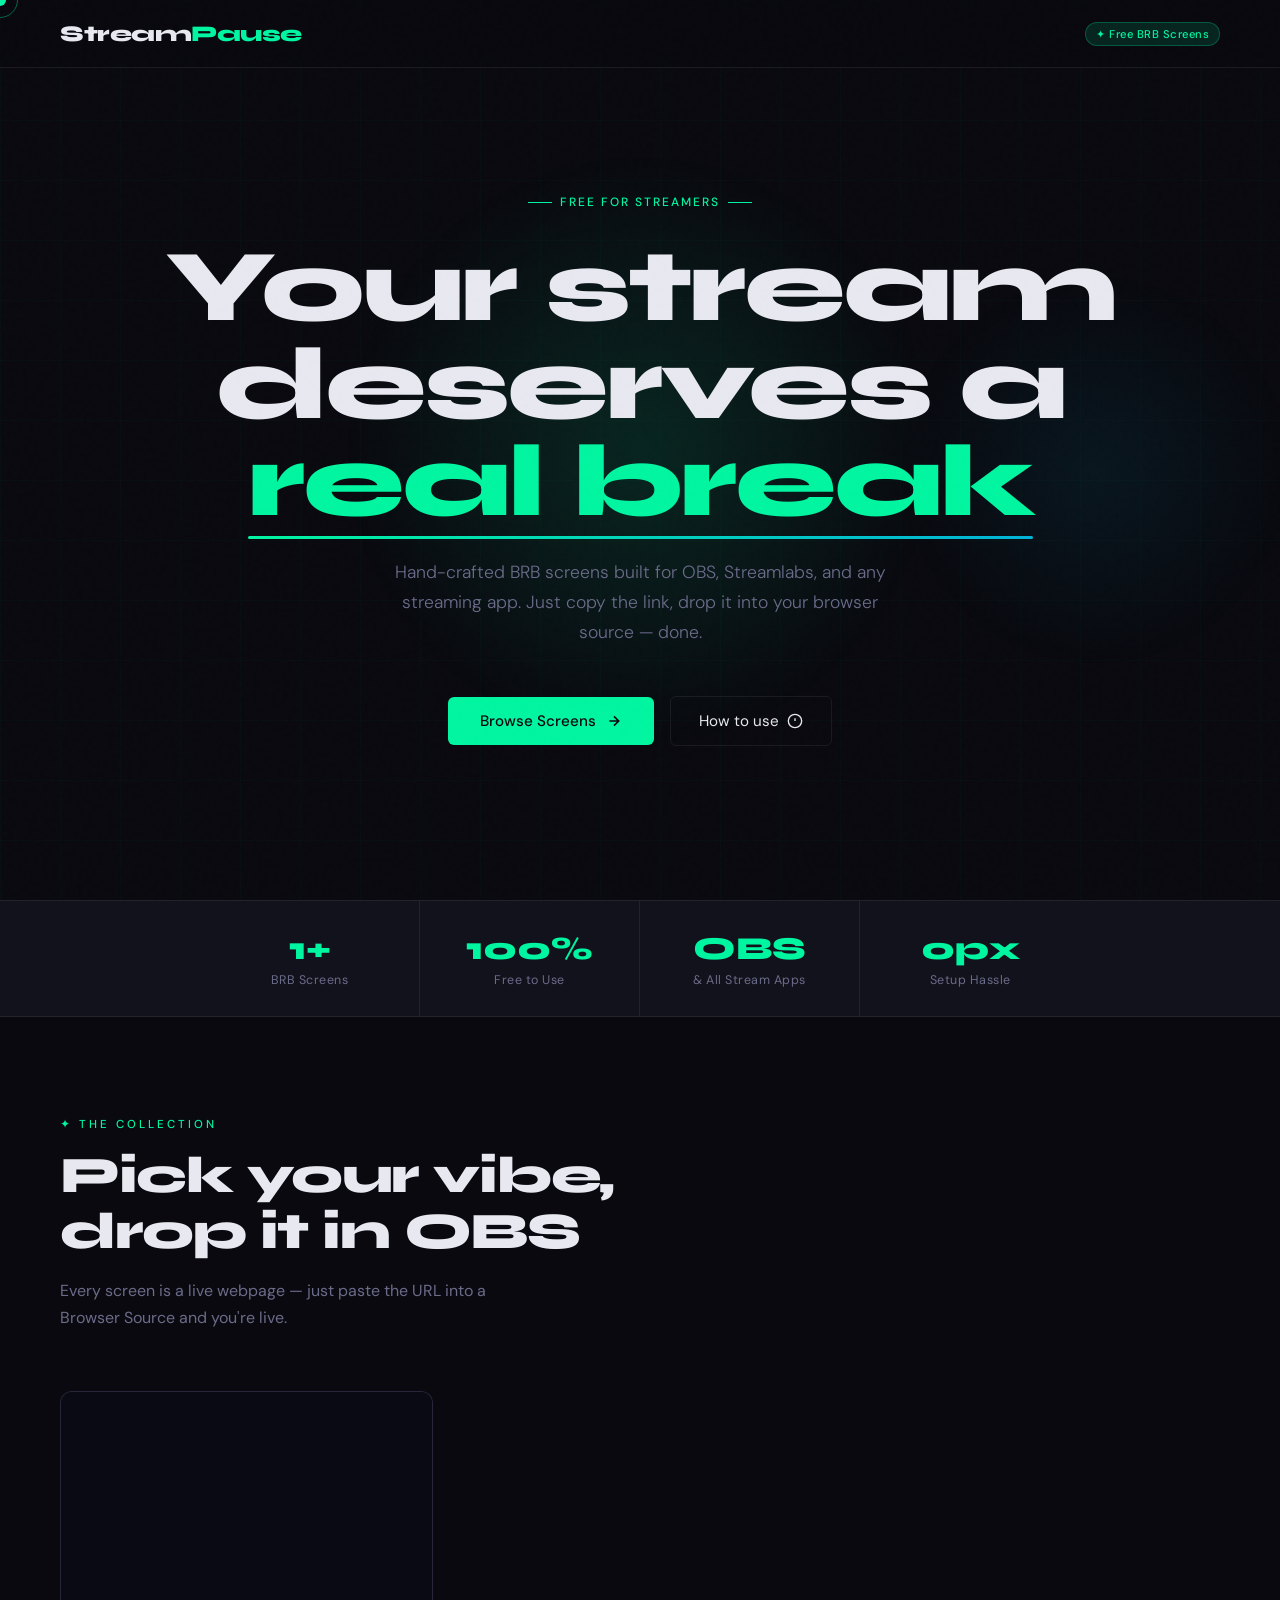
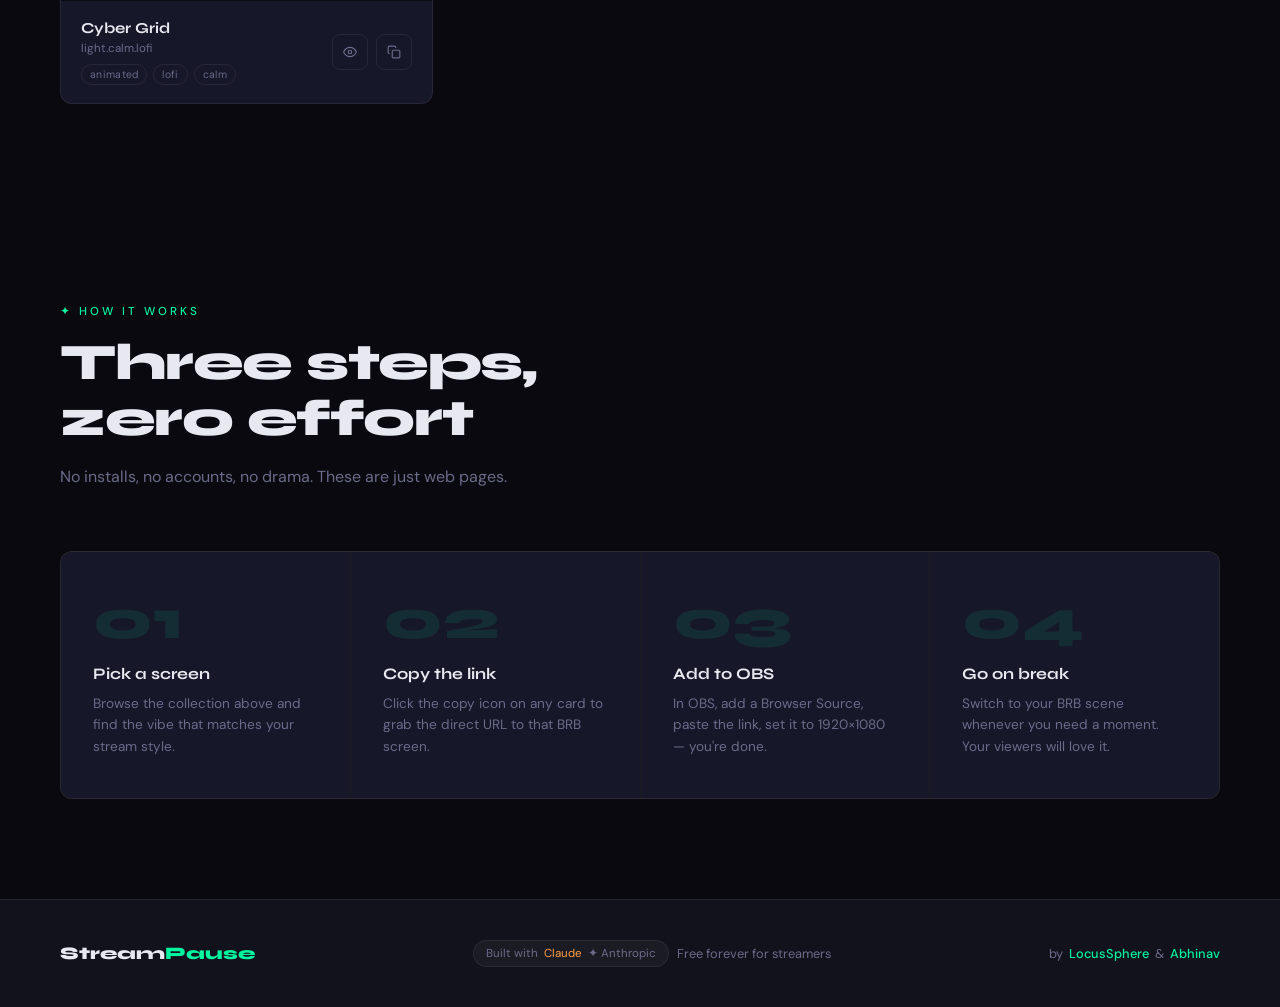
<file: index.html>
<!DOCTYPE html>
<html lang="en">
<head>
  <meta charset="UTF-8" />
  <meta name="viewport" content="width=device-width, initial-scale=1.0"/>
  <title>StreamPause — BRB Screens for Streamers</title>
  <link href="https://fonts.googleapis.com/css2?family=Syne:wght@700;800&family=DM+Sans:wght@300;400;500&display=swap" rel="stylesheet"/>
  <link rel="stylesheet" href="style.css"/>
</head>
<body>

  <!-- Custom cursor -->
  <div class="cursor" id="cursor"></div>
  <div class="cursor-ring" id="cursorRing"></div>

  <!-- ── NAV ─────────────────────────────────── -->
  <nav>
    <div class="logo">Stream<span>Pause</span></div>
    <div class="nav-badge">✦ Free BRB Screens</div>
  </nav>

  <!-- ── HERO ────────────────────────────────── -->
  <section class="hero">
    <div class="hero-glow"></div>
    <div class="hero-glow2"></div>
    <div class="hero-tag">Free for streamers</div>
    <h1>Your stream<br/>deserves a<br/><em>real break</em></h1>
    <p class="hero-sub">Loading...</p>
    <div class="hero-cta">
      <a href="#screens" class="btn-primary">
        Browse Screens
        <svg width="16" height="16" viewBox="0 0 24 24" fill="none" stroke="currentColor" stroke-width="2.5">
          <path d="M5 12h14M12 5l7 7-7 7"/>
        </svg>
      </a>
      <a href="#how" class="btn-ghost">
        How to use
        <svg width="16" height="16" viewBox="0 0 24 24" fill="none" stroke="currentColor" stroke-width="2">
          <circle cx="12" cy="12" r="10"/>
          <path d="M12 8v4M12 16h.01"/>
        </svg>
      </a>
    </div>
  </section>

  <!-- ── STATS ────────────────────────────────── -->
  <div class="stats-bar">
    <div class="stat"><span class="stat-num">—</span><div class="stat-label">BRB Screens</div></div>
    <div class="stat"><span class="stat-num">—</span><div class="stat-label">Free to Use</div></div>
    <div class="stat"><span class="stat-num">—</span><div class="stat-label">Stream Apps</div></div>
    <div class="stat"><span class="stat-num">—</span><div class="stat-label">Setup Hassle</div></div>
  </div>

  <!-- ── SCREENS GALLERY ──────────────────────── -->
  <div class="section" id="screens">
    <div class="reveal">
      <div class="section-label">✦ The collection</div>
      <h2 class="section-title">Pick your vibe,<br/>drop it in OBS</h2>
      <p class="section-sub">Every screen is a live webpage — just paste the URL into a Browser Source and you're live.</p>
    </div>
    <div class="cards-grid reveal" id="cardsGrid">
      <!-- Cards injected by app.js after loading screens.json -->
    </div>
  </div>

  <!-- ── HOW IT WORKS ─────────────────────────── -->
  <div class="section" id="how">
    <div class="reveal">
      <div class="section-label">✦ How it works</div>
      <h2 class="section-title">Three steps,<br/>zero effort</h2>
      <p class="section-sub">No installs, no accounts, no drama. These are just web pages.</p>
    </div>
    <div class="steps reveal">
      <div class="step">
        <div class="step-num">01</div>
        <div class="step-title">Pick a screen</div>
        <div class="step-desc">Browse the collection above and find the vibe that matches your stream style.</div>
      </div>
      <div class="step">
        <div class="step-num">02</div>
        <div class="step-title">Copy the link</div>
        <div class="step-desc">Click the copy icon on any card to grab the direct URL to that BRB screen.</div>
      </div>
      <div class="step">
        <div class="step-num">03</div>
        <div class="step-title">Add to OBS</div>
        <div class="step-desc">In OBS, add a Browser Source, paste the link, set it to 1920×1080 — you're done.</div>
      </div>
      <div class="step">
        <div class="step-num">04</div>
        <div class="step-title">Go on break</div>
        <div class="step-desc">Switch to your BRB scene whenever you need a moment. Your viewers will love it.</div>
      </div>
    </div>
  </div>

  <!-- ── MODAL ────────────────────────────────── -->
  <div class="modal-overlay" id="modalOverlay">
    <div class="modal-inner">
      <div class="modal-title" id="modalTitle"></div>
      <button class="modal-close" id="modalClose">
        <svg width="14" height="14" viewBox="0 0 24 24" fill="none" stroke="currentColor" stroke-width="2">
          <path d="M18 6L6 18M6 6l12 12"/>
        </svg>
        Close preview
      </button>
      <iframe id="modalIframe" src="" allowfullscreen></iframe>
    </div>
  </div>

  <!-- ── FOOTER ───────────────────────────────── -->
  <footer>
    <div class="footer-logo">Stream<span>Pause</span></div>
    <div class="footer-info">
      <div class="claude-badge">Built with <span>Claude</span> ✦ Anthropic</div>
      <span class="footer-tagline">Free forever for streamers</span>
    </div>
    <div class="footer-authors">
      by
      <a href="https://github.com/locussphere" target="_blank" rel="noopener" class="author-link">LocusSphere</a>
      <span class="author-sep">&</span>
      <a href="https://github.com/Abhinav-dev17" target="_blank" rel="noopener" class="author-link">Abhinav</a>
    </div>
  </footer>

  <script src="app.js"></script>
</body>
</html>
</file>
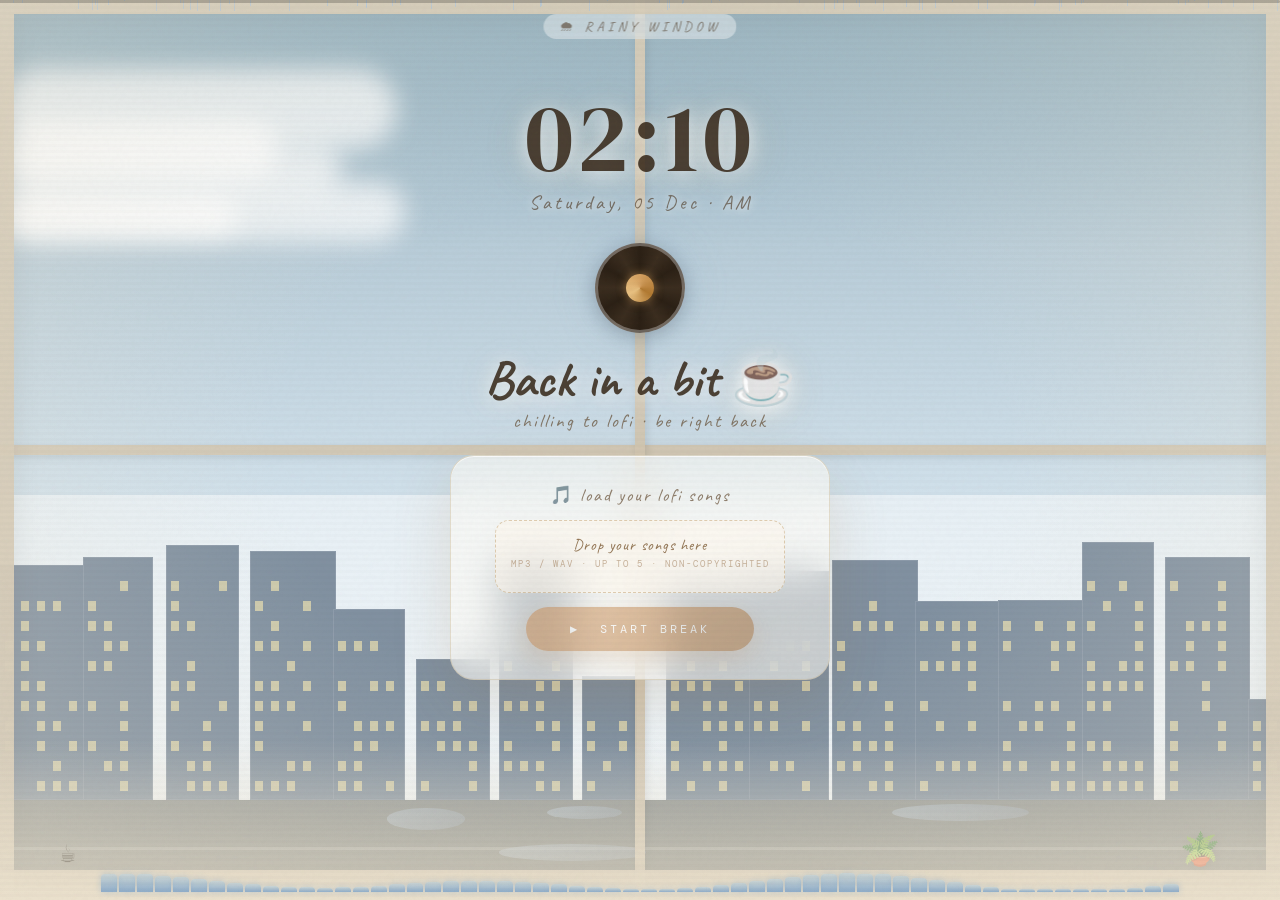
<file: screens/brbscreen.html>
<!DOCTYPE html>
<html lang="en">
<head>
<meta charset="UTF-8">
<title>BRB – Lofi Break</title>
<link href="https://fonts.googleapis.com/css2?family=Caveat:wght@400;600;700&family=DM+Serif+Display&family=DM+Mono:wght@400;500&display=swap" rel="stylesheet">
<style>
*{margin:0;padding:0;box-sizing:border-box;}
body{width:100vw;height:100vh;overflow:hidden;font-family:'DM Mono',monospace;background:#f5f0e8;}

/* ===================== SCENE ===================== */
#scene{position:fixed;inset:0;z-index:0;transition:opacity 1.8s ease;}

/* Grain overlay - light */
body::before{
  content:'';position:fixed;inset:0;
  background-image:url("data:image/svg+xml,%3Csvg viewBox='0 0 200 200' xmlns='http://www.w3.org/2000/svg'%3E%3Cfilter id='n'%3E%3CfeTurbulence type='fractalNoise' baseFrequency='0.85' numOctaves='4' stitchTiles='stitch'/%3E%3C/filter%3E%3Crect width='100%25' height='100%25' filter='url(%23n)' opacity='0.04'/%3E%3C/svg%3E");
  opacity:0.5;pointer-events:none;z-index:200;
}

/* Scanlines - very subtle for light */
.scanlines{position:fixed;inset:0;pointer-events:none;z-index:199;background:repeating-linear-gradient(0deg,transparent,transparent 3px,rgba(0,0,0,0.012) 3px,rgba(0,0,0,0.012) 6px);}

/* Scene overlay - light vignette */
.scene-overlay{position:fixed;inset:0;z-index:1;background:radial-gradient(ellipse at 50% 50%,transparent 40%,rgba(240,230,210,0.35) 100%);}

/* ===================== SCENE 1: RAINY WINDOW (LIGHT) ===================== */
.s-rain{background:linear-gradient(180deg,#c8d8e8 0%,#dce8f0 30%,#e8f0f5 60%,#f0f5f8 100%);position:relative;overflow:hidden;}
.rw-sky{position:absolute;top:0;left:0;right:0;height:55%;background:linear-gradient(180deg,#8aaabb 0%,#b8ccd8 50%,#d0e0ea 100%);}
.rw-cloud{position:absolute;border-radius:50px;background:rgba(255,255,255,0.7);filter:blur(12px);animation:cloudDrift var(--cd) linear infinite;animation-delay:var(--cdelay);}
@keyframes cloudDrift{from{transform:translateX(-300px);}to{transform:translateX(110vw);}}
.rw-building{position:absolute;bottom:0;}
.rw-win{position:absolute;background:rgba(255,240,180,0.6);animation:winBlink var(--wb) ease-in-out infinite;animation-delay:var(--wbd);}
@keyframes winBlink{0%,100%{opacity:0.6;}50%{opacity:0.15;}}
.rw-road{position:absolute;bottom:0;left:0;right:0;height:100px;background:linear-gradient(180deg,#8a9090,#707878);}
.rw-road-line{position:absolute;bottom:50px;left:0;right:0;height:3px;background:rgba(255,255,255,0.2);}
.rw-puddle{position:absolute;border-radius:50%;background:linear-gradient(135deg,rgba(180,200,220,0.5),rgba(160,180,210,0.3));animation:puddle 4s ease-in-out infinite alternate;}
@keyframes puddle{from{transform:scaleX(1);}to{transform:scaleX(1.08);}}
.rw-rain{position:absolute;inset:0;overflow:hidden;}
.rw-drop{position:absolute;top:-20px;width:1px;background:linear-gradient(180deg,transparent,rgba(160,190,220,0.7));animation:fall var(--rd) linear infinite;animation-delay:var(--rdelay);left:var(--rl);height:var(--rh);}
@keyframes fall{to{transform:translateY(110vh);}}
/* Window frame */
.rw-frame{position:absolute;inset:0;}
.rw-frame-h{position:absolute;top:50%;left:0;right:0;height:10px;background:rgba(210,200,180,0.95);transform:translateY(-50%);box-shadow:0 2px 8px rgba(0,0,0,0.1);}
.rw-frame-v{position:absolute;left:50%;top:0;bottom:0;width:10px;background:rgba(210,200,180,0.95);transform:translateX(-50%);box-shadow:2px 0 8px rgba(0,0,0,0.1);}
.rw-frame-border{position:absolute;inset:0;border:14px solid rgba(210,200,180,0.95);box-shadow:inset 0 0 30px rgba(0,0,0,0.08);}
/* Windowsill */
.rw-sill{position:absolute;bottom:0;left:0;right:0;height:30px;background:rgba(210,200,180,0.95);box-shadow:0 -2px 12px rgba(0,0,0,0.1);}
.rw-plant{position:absolute;bottom:30px;right:60px;font-size:32px;filter:drop-shadow(2px 2px 4px rgba(0,0,0,0.15));}
.rw-mug{position:absolute;bottom:30px;left:60px;font-size:26px;filter:drop-shadow(2px 2px 4px rgba(0,0,0,0.15));}

/* ===================== SCENE 2: COZY CAFE (LIGHT) ===================== */
.s-cafe{background:linear-gradient(180deg,#f5e8d0 0%,#f0dfc0 50%,#e8d4b0 100%);position:relative;overflow:hidden;}
.cafe-wall-tex{position:absolute;inset:0;background:repeating-linear-gradient(90deg,rgba(180,140,90,0.04) 0px,rgba(180,140,90,0.04) 1px,transparent 1px,transparent 60px),repeating-linear-gradient(0deg,rgba(180,140,90,0.04) 0px,rgba(180,140,90,0.04) 1px,transparent 1px,transparent 60px);}
.cafe-warm{position:absolute;inset:0;background:radial-gradient(ellipse at 30% 70%,rgba(255,200,100,0.12),transparent 60%),radial-gradient(ellipse at 70% 60%,rgba(255,160,60,0.08),transparent 55%);}
.cafe-win-outer{position:absolute;background:rgba(200,160,100,0.9);border-radius:4px;padding:10px;}
.cafe-win-inner{border-radius:2px;overflow:hidden;position:relative;}
.cafe-win-sky{background:linear-gradient(180deg,#7090a8,#90aabb);}
.cafe-win-rain-drop{position:absolute;top:-10px;width:1px;background:linear-gradient(180deg,transparent,rgba(160,190,220,0.6));animation:fall var(--rd) linear infinite;animation-delay:var(--rdelay);left:var(--rl);height:var(--rh);}
.cafe-table{position:absolute;bottom:0;left:0;right:0;background:linear-gradient(180deg,#c8a060,#a07838);border-radius:4px 4px 0 0;}
.cafe-book{position:absolute;bottom:0;}
.steam-p{position:absolute;width:3px;border-radius:50%;background:rgba(200,200,200,0.5);animation:steamRise 2.5s ease-in infinite;opacity:0;animation-delay:var(--sd);}
@keyframes steamRise{0%{opacity:0;transform:translateY(0) scaleX(1);}30%{opacity:0.6;}100%{opacity:0;transform:translateY(-50px) scaleX(4);}}
.fairy-line{position:absolute;height:1px;background:rgba(150,120,60,0.3);}
.fairy-bulb{position:absolute;border-radius:50%;background:rgba(255,220,80,0.9);box-shadow:0 0 8px rgba(255,200,60,0.7);animation:fBlink var(--ff) ease-in-out infinite;animation-delay:var(--fd);}
@keyframes fBlink{0%,100%{opacity:0.9;}50%{opacity:0.3;}}

/* ===================== SCENE 3: CITY ROOFTOP (LIGHT/DUSK) ===================== */
.s-rooftop{background:linear-gradient(180deg,#f0c090 0%,#e8a060 25%,#d06030 50%,#a03020 75%,#602010 100%);position:relative;overflow:hidden;}
.rt-sun{position:absolute;border-radius:50%;background:radial-gradient(circle,#fff5c0,#ffcc44,#ff8800);box-shadow:0 0 60px rgba(255,180,50,0.6),0 0 120px rgba(255,140,30,0.3);}
.rt-cloud{position:absolute;border-radius:50px;background:rgba(255,200,150,0.5);filter:blur(15px);animation:cloudDrift var(--cd) linear infinite;animation-delay:var(--cdelay);}
.rt-building{position:absolute;bottom:0;}
.rt-win{position:absolute;animation:winBlink var(--wb) ease-in-out infinite;animation-delay:var(--wbd);}
.rt-floor{position:absolute;bottom:0;left:0;right:0;background:linear-gradient(180deg,#2a1810,#180c08);}
.rt-edge{position:absolute;left:0;right:0;background:#3a2418;}
.rt-antenna{position:absolute;}
.rt-rain{position:absolute;inset:0;overflow:hidden;}
.rt-drop{position:absolute;top:-20px;width:1px;background:linear-gradient(180deg,transparent,rgba(255,200,150,0.4));animation:fall var(--rd) linear infinite;animation-delay:var(--rdelay);left:var(--rl);height:var(--rh);}
.city-glow-rt{position:absolute;bottom:0;left:0;right:0;height:200px;background:linear-gradient(180deg,transparent,rgba(255,100,30,0.1));}

/* ===================== SCENE 4: JAPANESE STREET (LIGHT/DAY) ===================== */
.s-japan{background:linear-gradient(180deg,#c8e0f0 0%,#d8eaf5 40%,#e8f4f8 100%);position:relative;overflow:hidden;}
.jp-sky{position:absolute;top:0;left:0;right:0;height:60%;background:linear-gradient(180deg,#7aaac8 0%,#a8ccde 50%,#c8e0f0 100%);}
.jp-cloud{position:absolute;border-radius:50px;background:rgba(255,255,255,0.85);filter:blur(10px);animation:cloudDrift var(--cd) linear infinite;animation-delay:var(--cdelay);}
.jp-mt{position:absolute;}
.jp-road-day{position:absolute;bottom:0;left:0;right:0;background:linear-gradient(180deg,#c0c8c0,#a8b0a8);}
.jp-building-day{position:absolute;bottom:0;}
.jp-roof-day{position:absolute;width:0;height:0;border-style:solid;}
.jp-tree{position:absolute;font-size:var(--ts);}
.jp-tree-anim{animation:treeSway 4s ease-in-out infinite;animation-delay:var(--ta);transform-origin:bottom center;}
@keyframes treeSway{0%,100%{transform:rotate(-1deg);}50%{transform:rotate(1deg);}}
.jp-lantern-day{position:absolute;animation:lanternSway 4s ease-in-out infinite;animation-delay:var(--ld);}
@keyframes lanternSway{0%,100%{transform:rotate(-4deg);}50%{transform:rotate(4deg);}}
.jp-torii-day{position:absolute;}
.jp-sign-day{position:absolute;writing-mode:vertical-rl;letter-spacing:2px;font-size:10px;padding:5px 7px;border-radius:2px;}
.jp-petal{position:absolute;font-size:var(--ps);animation:petalFall var(--pd) ease-in infinite;animation-delay:var(--pdelay);top:-30px;left:var(--pl);opacity:0;}
@keyframes petalFall{0%{opacity:0;transform:translateY(0) rotate(0deg);}10%{opacity:1;}90%{opacity:0.6;}100%{opacity:0;transform:translateY(105vh) rotate(720deg);}}
.jp-rain-day{position:absolute;inset:0;overflow:hidden;}
.jp-drop-day{position:absolute;top:-20px;width:1px;background:linear-gradient(180deg,transparent,rgba(160,190,220,0.5));animation:fall var(--rd) linear infinite;animation-delay:var(--rdelay);left:var(--rl);height:var(--rh);}

/* ===================== UI ===================== */
#sceneBar{position:fixed;top:0;left:0;height:3px;z-index:60;background:rgba(0,0,0,0.2);transition:width 1s linear;border-radius:0 2px 2px 0;}
#sceneLabel{position:fixed;top:14px;left:50%;transform:translateX(-50%);z-index:50;font-family:'Caveat',cursive;font-size:14px;letter-spacing:4px;color:rgba(80,60,40,0.6);text-transform:uppercase;background:rgba(255,255,255,0.4);padding:4px 16px;border-radius:20px;backdrop-filter:blur(8px);}

.main{position:fixed;inset:0;z-index:30;display:flex;flex-direction:column;align-items:center;justify-content:center;padding-bottom:130px;}

/* Live Clock */
#clock{
  font-family:'DM Serif Display',serif;
  font-size:96px;
  color:rgba(50,35,20,0.85);
  letter-spacing:4px;
  text-shadow:0 2px 20px rgba(255,255,255,0.8),0 4px 40px rgba(200,160,100,0.3);
  margin-bottom:4px;
  line-height:1;
  animation:clockPulse 1s ease-in-out infinite;
}
@keyframes clockPulse{0%,100%{opacity:1;}49%{opacity:1;}50%{opacity:0.7;}51%{opacity:1;}}
#clock-date{
  font-family:'Caveat',cursive;
  font-size:20px;
  color:rgba(80,60,40,0.65);
  letter-spacing:3px;
  margin-bottom:28px;
  text-shadow:0 1px 8px rgba(255,255,255,0.8);
}

/* Vinyl */
.vinyl-wrap{margin-bottom:20px;position:relative;display:flex;align-items:center;justify-content:center;}
.vinyl-glow{position:absolute;width:120px;height:120px;border-radius:50%;background:radial-gradient(circle,var(--vglow,rgba(200,150,80,0.4)),transparent 70%);animation:glowPulse 2.5s ease-in-out infinite;filter:blur(18px);transition:background 2s;}
@keyframes glowPulse{0%,100%{transform:scale(1);opacity:0.6;}50%{transform:scale(1.25);opacity:1;}}
.vinyl{width:90px;height:90px;border-radius:50%;background:conic-gradient(#2a1f14 0deg,#3a2c1e 30deg,#2a1f14 60deg,#3a2c1e 90deg,#2a1f14 120deg,#3a2c1e 150deg,#2a1f14 180deg,#3a2c1e 210deg,#2a1f14 240deg,#3a2c1e 270deg,#2a1f14 300deg,#3a2c1e 330deg,#2a1f14 360deg);border:3px solid rgba(255,255,255,0.3);display:flex;align-items:center;justify-content:center;position:relative;z-index:2;box-shadow:0 4px 20px rgba(0,0,0,0.2);}
.vinyl.spinning{animation:spin 4s linear infinite;}
@keyframes spin{from{transform:rotate(0deg);}to{transform:rotate(360deg);}}
.vinyl-center{width:28px;height:28px;border-radius:50%;background:conic-gradient(#d4a060,#b07830,#e8c080,#d4a060);box-shadow:0 0 10px rgba(200,150,80,0.6);}

/* BRB label */
.brb-label{font-family:'Caveat',cursive;font-size:52px;font-weight:700;color:rgba(50,35,20,0.85);text-shadow:0 2px 20px rgba(255,255,255,0.9),0 4px 40px rgba(200,150,80,0.2);margin-bottom:4px;line-height:1;}
.brb-sub{font-family:'Caveat',cursive;font-size:19px;color:rgba(100,75,50,0.7);margin-bottom:22px;letter-spacing:2px;}

/* Card */
.card{background:rgba(255,252,245,0.55);border:1px solid rgba(200,180,140,0.4);border-radius:24px;padding:28px 44px;text-align:center;backdrop-filter:blur(20px);box-shadow:0 20px 60px rgba(150,100,50,0.15),inset 0 1px 0 rgba(255,255,255,0.8);min-width:380px;}

/* Song bar */
.song-bar{display:flex;align-items:center;gap:10px;margin-bottom:14px;padding:10px 14px;background:rgba(255,250,240,0.6);border-radius:12px;border:1px solid rgba(200,170,120,0.3);}
.song-icon{font-size:15px;animation:iconBounce 0.5s ease-in-out infinite alternate;}
@keyframes iconBounce{from{transform:scale(1);}to{transform:scale(1.2);}}
.song-info{flex:1;text-align:left;overflow:hidden;}
.song-name{font-family:'Caveat',cursive;font-size:16px;color:rgba(60,40,20,0.85);white-space:nowrap;overflow:hidden;text-overflow:ellipsis;}
.song-count{font-size:9px;color:rgba(120,90,60,0.5);letter-spacing:2px;margin-top:1px;}

/* Upload */
.setup{display:flex;flex-direction:column;align-items:center;gap:14px;}
.setup-hint{font-family:'Caveat',cursive;font-size:18px;color:rgba(100,75,50,0.7);letter-spacing:2px;}
.upload-area{width:100%;padding:14px;border:1.5px dashed rgba(180,140,80,0.4);border-radius:14px;background:rgba(255,248,235,0.5);cursor:pointer;transition:all 0.2s;position:relative;}
.upload-area:hover{border-color:rgba(180,120,40,0.6);background:rgba(255,240,210,0.6);}
.upload-area input{position:absolute;inset:0;opacity:0;cursor:pointer;width:100%;height:100%;}
.upload-txt{font-family:'Caveat',cursive;font-size:16px;color:rgba(120,85,45,0.8);letter-spacing:1px;}
.upload-sub{font-size:9px;color:rgba(150,110,70,0.5);letter-spacing:2px;margin-top:3px;}
.file-list{margin-top:8px;display:flex;flex-direction:column;gap:4px;max-height:70px;overflow-y:auto;}
.file-item{font-family:'Caveat',cursive;font-size:13px;color:rgba(120,80,40,0.8);background:rgba(200,160,100,0.15);padding:3px 10px;border-radius:6px;white-space:nowrap;overflow:hidden;text-overflow:ellipsis;}

.start-btn{padding:14px 44px;background:linear-gradient(135deg,#c87830,#a05a18);border:none;border-radius:50px;color:white;font-family:'DM Mono',monospace;font-size:12px;letter-spacing:3px;cursor:pointer;box-shadow:0 8px 25px rgba(180,100,30,0.35);transition:all 0.25s;}
.start-btn:hover{transform:translateY(-2px);box-shadow:0 14px 35px rgba(180,100,30,0.45);}
.start-btn:disabled{opacity:0.4;cursor:not-allowed;transform:none;}

.ctrls{display:flex;gap:8px;justify-content:center;margin-top:6px;flex-wrap:wrap;}
.c-btn{padding:9px 18px;border-radius:50px;border:1px solid rgba(180,140,80,0.3);background:rgba(255,248,235,0.5);color:rgba(100,70,35,0.8);font-family:'DM Mono',monospace;font-size:10px;letter-spacing:1px;cursor:pointer;transition:all 0.2s;}
.c-btn:hover{background:rgba(220,180,120,0.3);border-color:rgba(180,120,40,0.5);color:rgba(80,50,20,0.9);}

.done-msg{font-family:'Caveat',cursive;font-size:34px;font-weight:700;color:rgba(50,120,60,0.9);text-shadow:0 2px 15px rgba(100,200,100,0.3);animation:doneBounce 1.5s ease-in-out infinite;margin-bottom:18px;}
@keyframes doneBounce{0%,100%{transform:scale(1);}50%{transform:scale(1.04);}}

/* ===================== VISUALIZER ===================== */
#visualizer{position:fixed;bottom:0;left:0;right:0;height:120px;z-index:20;display:flex;align-items:flex-end;justify-content:center;gap:2px;padding:0 10px 8px;pointer-events:none;}
.bar{flex:1;max-width:16px;min-height:3px;border-radius:4px 4px 0 0;background:var(--bar-color,linear-gradient(to top,rgba(180,120,60,0.7),rgba(220,170,100,0.4)));transform-origin:bottom;box-shadow:0 0 6px var(--bar-glow,rgba(180,120,60,0.3));transition:background 2s,box-shadow 2s;}
.viz-fade{position:fixed;bottom:0;left:0;right:0;height:160px;z-index:19;background:linear-gradient(to top,rgba(240,230,210,0.7) 0%,transparent 100%);pointer-events:none;}
</style>
</head>
<body>

<div id="scene"></div>
<div class="scene-overlay"></div>
<div class="scanlines"></div>
<div id="sceneBar" style="width:100%"></div>
<div id="sceneLabel">🌧 rainy window</div>

<div class="viz-fade"></div>
<div id="visualizer"></div>

<div class="main">
  <!-- Live Clock -->
  <div id="clock">00:00</div>
  <div id="clock-date">Sunday, 01 Jan</div>

  <div class="vinyl-wrap">
    <div class="vinyl-glow" id="vinylGlow"></div>
    <div class="vinyl spinning" id="vinyl"><div class="vinyl-center"></div></div>
  </div>

  <div class="brb-label">Back in a bit ☕</div>
  <div class="brb-sub">chilling to lofi · be right back</div>

  <div class="card">

    <!-- Setup -->
    <div class="setup" id="setupScreen">
      <div class="setup-hint">🎵 load your lofi songs</div>
      <div class="upload-area">
        <input type="file" accept="audio/*" multiple id="audioInput" onchange="handleFiles(event)">
        <div class="upload-txt">Drop your songs here</div>
        <div class="upload-sub">MP3 / WAV · UP TO 5 · NON-COPYRIGHTED</div>
        <div class="file-list" id="fileList"></div>
      </div>
      <button class="start-btn" id="startBtn" onclick="startBreak()" disabled>▶ &nbsp;START BREAK</button>
    </div>

    <!-- Playing -->
    <div id="timerScreen" style="display:none">
      <div class="song-bar">
        <span class="song-icon">🎵</span>
        <div class="song-info">
          <div class="song-name" id="songName">—</div>
          <div class="song-count" id="songCount">SONG 1 OF 1</div>
        </div>
      </div>
      <div class="ctrls">
        <button class="c-btn" onclick="pauseResume()" id="pauseBtn">⏸ PAUSE</button>
        <button class="c-btn" onclick="skipSong()">⏭ SKIP</button>
        <button class="c-btn" onclick="resetBreak()">↺ STOP</button>
      </div>
    </div>

    <!-- Done / idle -->
    <div id="doneScreen" style="display:none">
      <div class="done-msg">Welcome back! 🌸</div>
      <div class="ctrls"><button class="c-btn" onclick="resetBreak()">↺ NEW BREAK</button></div>
    </div>

  </div>
</div>

<script>
// ============================================================
//  SCENES
// ============================================================
const scenes = [
  { name:'🌧 rainy window',    key:'rain',    vglow:'rgba(120,160,200,0.45)', bar:'linear-gradient(to top,rgba(120,160,200,0.8),rgba(160,200,230,0.4))', glow:'rgba(120,160,200,0.4)' },
  { name:'☕ cozy cafe',       key:'cafe',    vglow:'rgba(200,150,80,0.45)',  bar:'linear-gradient(to top,rgba(200,150,80,0.8),rgba(230,190,120,0.4))',  glow:'rgba(200,150,80,0.4)'  },
  { name:'🌅 city rooftop',    key:'rooftop', vglow:'rgba(220,120,50,0.45)',  bar:'linear-gradient(to top,rgba(220,100,40,0.8),rgba(240,160,80,0.4))',   glow:'rgba(220,100,40,0.4)'  },
  { name:'🌸 japanese street', key:'japan',   vglow:'rgba(220,140,160,0.45)', bar:'linear-gradient(to top,rgba(220,120,150,0.8),rgba(240,170,190,0.4))', glow:'rgba(220,120,150,0.4)' },
];

let currentScene=0, sceneSecondsLeft=30;

function rand(a,b){return a+Math.random()*(b-a);}
function randInt(a,b){return Math.floor(rand(a,b));}

function makeRain(el,cls,count){
  const rc=document.createElement('div');rc.style.cssText='position:absolute;inset:0;overflow:hidden;pointer-events:none;';
  for(let i=0;i<count;i++){
    const d=document.createElement('div');d.className=cls;
    d.style.cssText=`--rd:${rand(0.5,1.4)}s;--rdelay:${rand(0,4)}s;--rl:${rand(0,100)}%;--rh:${randInt(14,32)}px;`;
    rc.appendChild(d);
  }
  el.appendChild(rc);
}

// --- SCENE 1: Rainy Window ---
function buildRain(el){
  el.className='s-rain';el.style.cssText='position:absolute;inset:0;';
  // Sky
  const sky=document.createElement('div');sky.className='rw-sky';el.appendChild(sky);
  // Clouds
  for(let i=0;i<5;i++){
    const c=document.createElement('div');c.className='rw-cloud';
    c.style.cssText=`position:absolute;top:${rand(5,35)}%;width:${rand(200,500)}px;height:${rand(40,80)}px;--cd:${rand(60,120)}s;--cdelay:${rand(-80,0)}s;`;
    el.appendChild(c);
  }
  // Buildings
  for(let i=0;i<16;i++){
    const b=document.createElement('div');b.className='rw-building';
    const w=randInt(55,110),h=randInt(100,260);
    b.style.cssText=`position:absolute;bottom:100px;left:${i*6.5}%;width:${w}px;height:${h}px;background:#8090a0;border:1px solid rgba(255,255,255,0.1);`;
    for(let r=0;r<Math.floor(h/22);r++){
      for(let c=0;c<Math.floor(w/18);c++){
        if(Math.random()>0.5){
          const wl=document.createElement('div');wl.className='rw-win';
          wl.style.cssText=`left:${4+c*16}px;bottom:${8+r*20}px;width:8px;height:10px;--wb:${rand(2,9)}s;--wbd:${rand(0,5)}s;`;
          b.appendChild(wl);
        }
      }
    }
    el.appendChild(b);
  }
  // Road
  const road=document.createElement('div');road.className='rw-road';el.appendChild(road);
  const rl=document.createElement('div');rl.className='rw-road-line';el.appendChild(rl);
  // Puddles
  for(let i=0;i<4;i++){
    const p=document.createElement('div');p.className='rw-puddle';
    p.style.cssText=`position:absolute;bottom:${rand(5,90)}px;left:${rand(5,80)}%;width:${rand(70,150)}px;height:${rand(12,25)}px;`;
    el.appendChild(p);
  }
  // Window frame
  const f=document.createElement('div');f.className='rw-frame';
  f.innerHTML=`<div class="rw-frame-h"></div><div class="rw-frame-v"></div><div class="rw-frame-border"></div>`;
  el.appendChild(f);
  // Sill items
  el.innerHTML+=`<div class="rw-sill"></div><div class="rw-plant">🪴</div><div class="rw-mug">☕</div>`;
  makeRain(el,'rw-drop',130);
}

// --- SCENE 2: Cozy Cafe ---
function buildCafe(el){
  el.className='s-cafe';el.style.cssText='position:absolute;inset:0;';
  el.innerHTML+=`<div class="cafe-wall-tex" style="position:absolute;inset:0;"></div><div class="cafe-warm" style="position:absolute;inset:0;"></div>`;
  // Fairy lights
  const fl=document.createElement('div');fl.style.cssText='position:absolute;top:55px;left:0;right:0;height:30px;';
  const line=document.createElement('div');line.className='fairy-line';line.style.cssText='position:absolute;top:6px;left:0;right:0;';fl.appendChild(line);
  for(let i=0;i<35;i++){
    const b=document.createElement('div');b.className='fairy-bulb';
    b.style.cssText=`position:absolute;left:${i*2.9}%;top:${2+Math.sin(i*0.6)*4}px;width:7px;height:7px;--ff:${rand(1,4)}s;--fd:${rand(0,3)}s;`;
    fl.appendChild(b);
  }
  el.appendChild(fl);
  // Windows
  for(let w=0;w<2;w++){
    const wo=document.createElement('div');wo.className='cafe-win-outer';
    wo.style.cssText=`position:absolute;left:${15+w*45}%;top:90px;width:240px;height:180px;background:rgba(180,140,90,0.9);border-radius:4px;padding:10px;`;
    const wi=document.createElement('div');wi.style.cssText='width:100%;height:100%;border-radius:2px;overflow:hidden;position:relative;background:linear-gradient(180deg,#7090a8,#90aabb);';
    for(let i=0;i<8;i++){
      const mb=document.createElement('div');
      mb.style.cssText=`position:absolute;bottom:0;left:${i*13}%;width:${randInt(20,35)}px;height:${randInt(50,110)}px;background:#4a5a6a;`;
      wi.appendChild(mb);
    }
    for(let i=0;i<35;i++){
      const dr=document.createElement('div');dr.className='cafe-win-rain-drop';
      dr.style.cssText=`--rd:${rand(0.4,1)}s;--rdelay:${rand(0,2)}s;--rl:${rand(0,100)}%;--rh:${randInt(10,22)}px;`;
      wi.appendChild(dr);
    }
    wo.appendChild(wi);el.appendChild(wo);
  }
  // Bookshelf
  const bs=document.createElement('div');bs.style.cssText='position:absolute;right:50px;top:110px;';
  const bColors=['#c0392b','#2980b9','#27ae60','#8e44ad','#e67e22','#1abc9c','#e74c3c'];
  for(let s=0;s<3;s++){
    const shelf=document.createElement('div');shelf.style.cssText=`position:absolute;top:${s*55}px;width:110px;height:8px;background:#8a5c30;box-shadow:0 2px 6px rgba(0,0,0,0.2);`;
    let bx=2;
    while(bx<100){const bw=randInt(10,18),bh=randInt(32,46);const bk=document.createElement('div');bk.style.cssText=`position:absolute;bottom:8px;left:${bx}px;width:${bw}px;height:${bh}px;background:${bColors[randInt(0,bColors.length)]};opacity:0.85;border-radius:1px 0 0 1px;`;shelf.appendChild(bk);bx+=bw+1;}
    bs.appendChild(shelf);
  }
  el.appendChild(bs);
  // Table
  const table=document.createElement('div');table.className='cafe-table';
  table.style.cssText='position:absolute;bottom:0;left:0;right:0;height:70px;background:linear-gradient(180deg,#c8a060,#a07838);border-radius:4px 4px 0 0;box-shadow:0 -4px 20px rgba(0,0,0,0.15);';
  el.appendChild(table);
  // Cups
  for(let i=0;i<2;i++){
    const cup=document.createElement('div');cup.style.cssText=`position:absolute;bottom:70px;left:${25+i*45}%;`;
    cup.innerHTML=`<div style="width:38px;height:32px;background:linear-gradient(180deg,#f8f0e0,#e8d8c0);border-radius:0 0 8px 8px;border:2px solid #c8b090;position:relative;"><div style="position:absolute;right:-11px;top:7px;width:13px;height:14px;border:2.5px solid #c8b090;border-radius:0 8px 8px 0;border-left:none;"></div></div><div style="width:50px;height:7px;background:#e8d8c0;border-radius:50%;margin-top:-2px;margin-left:-6px;"></div>`;
    for(let s=0;s<3;s++){const st=document.createElement('div');st.className='steam-p';st.style.cssText=`position:absolute;bottom:32px;left:${7+s*9}px;height:18px;--sd:${s*0.4}s;`;cup.appendChild(st);}
    el.appendChild(cup);
  }
}

// --- SCENE 3: City Rooftop (Dusk) ---
function buildRooftop(el){
  el.className='s-rooftop';el.style.cssText='position:absolute;inset:0;';
  // Sun
  const sun=document.createElement('div');sun.className='rt-sun';
  sun.style.cssText='position:absolute;width:90px;height:90px;top:60px;left:50%;transform:translateX(-50%);border-radius:50%;background:radial-gradient(circle,#fff8d0,#ffcc44,#ff8800);box-shadow:0 0 80px rgba(255,180,50,0.7),0 0 160px rgba(255,140,30,0.3);';
  el.appendChild(sun);
  // Clouds
  for(let i=0;i<4;i++){
    const c=document.createElement('div');c.className='rt-cloud';
    c.style.cssText=`position:absolute;top:${rand(5,40)}%;width:${rand(200,400)}px;height:${rand(35,70)}px;--cd:${rand(50,90)}s;--cdelay:${rand(-70,0)}s;`;
    el.appendChild(c);
  }
  // Silhouette skyline
  for(let i=0;i<22;i++){
    const b=document.createElement('div');b.className='rt-building';
    const w=randInt(40,100),h=randInt(80,260);
    b.style.cssText=`position:absolute;bottom:80px;left:${i*4.8}%;width:${w}px;height:${h}px;background:#1a0808;`;
    // lit windows
    for(let r=0;r<Math.floor(h/20);r++){
      for(let c=0;c<Math.floor(w/15);c++){
        if(Math.random()>0.65){
          const wl=document.createElement('div');wl.className='rt-win';
          wl.style.cssText=`position:absolute;left:${4+c*13}px;bottom:${7+r*18}px;width:6px;height:8px;background:rgba(255,200,100,0.8);--wb:${rand(2,8)}s;--wbd:${rand(0,5)}s;`;
          b.appendChild(wl);
        }
      }
    }
    el.appendChild(b);
  }
  const floor=document.createElement('div');floor.className='rt-floor';floor.style.cssText='position:absolute;bottom:0;left:0;right:0;height:80px;background:linear-gradient(180deg,#2a1810,#180c08);';el.appendChild(floor);
  const edge=document.createElement('div');edge.className='rt-edge';edge.style.cssText='position:absolute;bottom:78px;left:0;right:0;height:5px;background:#3a2418;';el.appendChild(edge);
  // Antennas
  for(let i=0;i<6;i++){const a=document.createElement('div');const h=randInt(25,65);a.style.cssText=`position:absolute;bottom:83px;left:${randInt(5,90)}%;`;a.innerHTML=`<div style="width:3px;height:${h}px;background:#100808;"></div><div style="position:absolute;top:${randInt(5,18)}px;left:-9px;width:20px;height:2px;background:#100808;"></div>`;el.appendChild(a);}
  makeRain(el,'rt-drop',70);
}

// --- SCENE 4: Japanese Street (Day) ---
function buildJapan(el){
  el.className='s-japan';el.style.cssText='position:absolute;inset:0;';
  // Sky
  const sky=document.createElement('div');sky.className='jp-sky';sky.style.cssText='position:absolute;top:0;left:0;right:0;height:60%;background:linear-gradient(180deg,#7aaac8 0%,#a8ccde 50%,#c8e0f0 100%);';el.appendChild(sky);
  // Mount Fuji silhouette
  const mt=document.createElement('div');mt.style.cssText='position:absolute;top:15%;right:10%;width:0;height:0;border-left:140px solid transparent;border-right:140px solid transparent;border-bottom:100px solid rgba(180,200,220,0.5);';
  const mtSnow=document.createElement('div');mtSnow.style.cssText='position:absolute;top:15%;right:10%;margin-right:-20px;margin-top:-0px;width:0;height:0;border-left:40px solid transparent;border-right:40px solid transparent;border-bottom:35px solid rgba(255,255,255,0.9);';
  el.appendChild(mt);el.appendChild(mtSnow);
  // Clouds
  for(let i=0;i<5;i++){const c=document.createElement('div');c.className='jp-cloud';c.style.cssText=`position:absolute;top:${rand(5,30)}%;width:${rand(150,350)}px;height:${rand(25,55)}px;--cd:${rand(60,110)}s;--cdelay:${rand(-80,0)}s;`;el.appendChild(c);}
  // Road
  const road=document.createElement('div');road.style.cssText='position:absolute;bottom:0;left:0;right:0;height:150px;background:linear-gradient(180deg,#b8c0b0,#a0a898);';el.appendChild(road);
  const roadLine=document.createElement('div');roadLine.style.cssText='position:absolute;bottom:75px;left:0;right:0;height:2px;background:rgba(255,255,255,0.2);';el.appendChild(roadLine);
  // Buildings
  for(let i=0;i<7;i++){
    const b=document.createElement('div');
    const w=randInt(80,140),h=randInt(140,260);
    b.style.cssText=`position:absolute;bottom:150px;left:${i*15}%;width:${w}px;height:${h}px;background:#c8c0b0;border:1px solid rgba(100,80,60,0.2);`;
    // Roof
    const roof=document.createElement('div');
    roof.style.cssText=`position:absolute;bottom:${h}px;left:-10px;width:0;height:0;border-left:${w/2+10}px solid transparent;border-right:${w/2+10}px solid transparent;border-bottom:30px solid #808060;`;
    b.appendChild(roof);
    for(let r=0;r<Math.floor(h/20);r++){for(let c=0;c<Math.floor(w/18);c++){if(Math.random()>0.45){const wl=document.createElement('div');wl.style.cssText=`position:absolute;left:${4+c*16}px;bottom:${8+r*18}px;width:8px;height:10px;background:rgba(200,220,240,0.7);border:1px solid rgba(100,130,160,0.3);`;b.appendChild(wl);}}}
    el.appendChild(b);
  }
  // Torii
  const torii=document.createElement('div');torii.style.cssText='position:absolute;bottom:150px;right:18%;';
  torii.innerHTML=`<div style="position:absolute;bottom:0;left:0;width:10px;height:110px;background:#c0392b;border-radius:2px 2px 0 0;"></div><div style="position:absolute;bottom:0;left:80px;width:10px;height:110px;background:#c0392b;border-radius:2px 2px 0 0;"></div><div style="position:absolute;bottom:105px;left:-12px;width:114px;height:10px;background:#c0392b;border-radius:2px;"></div><div style="position:absolute;bottom:90px;left:-2px;width:94px;height:8px;background:#c0392b;border-radius:1px;"></div>`;
  el.appendChild(torii);
  // Trees
  for(let i=0;i<6;i++){const t=document.createElement('div');t.style.cssText=`position:absolute;bottom:${140+randInt(0,20)}px;left:${5+i*16}%;font-size:${randInt(36,55)}px;animation:treeSway ${rand(3,6)}s ease-in-out infinite;animation-delay:${rand(0,3)}s;transform-origin:bottom center;`;t.textContent='🌲';el.appendChild(t);}
  // Lanterns
  for(let i=0;i<5;i++){const l=document.createElement('div');l.style.cssText=`position:absolute;bottom:${rand(180,280)}px;left:${rand(5,80)}%;animation:lanternSway ${rand(3,5)}s ease-in-out infinite;animation-delay:${rand(0,3)}s;transform-origin:top center;`;l.innerHTML=`<div style="width:1px;height:15px;background:rgba(100,60,30,0.4);margin:0 auto;"></div><div style="width:16px;height:22px;border-radius:50%;background:radial-gradient(circle,rgba(255,100,80,0.95),rgba(200,40,40,0.8));box-shadow:0 0 12px rgba(255,80,60,0.5);margin-top:-2px;"></div>`;el.appendChild(l);}
  // Sakura
  for(let i=0;i<18;i++){const s=document.createElement('div');s.className='jp-petal';s.textContent='🌸';s.style.cssText=`--pd:${rand(5,12)}s;--pdelay:${rand(0,10)}s;--pl:${rand(0,95)}%;--ps:${rand(14,22)}px;position:absolute;top:-30px;left:var(--pl);font-size:var(--ps);animation:petalFall var(--pd) ease-in infinite;animation-delay:var(--pdelay);opacity:0;`;el.appendChild(s);}
  makeRain(el,'jp-drop-day',80);
}

function buildScene(key){
  const el=document.createElement('div');el.style.cssText='position:absolute;inset:0;';
  if(key==='rain') buildRain(el);
  else if(key==='cafe') buildCafe(el);
  else if(key==='rooftop') buildRooftop(el);
  else buildJapan(el);
  return el;
}

function showScene(idx){
  const sceneEl=document.getElementById('scene');
  sceneEl.style.opacity='0';
  setTimeout(()=>{
    sceneEl.innerHTML='';
    sceneEl.appendChild(buildScene(scenes[idx].key));
    sceneEl.style.opacity='1';
    document.getElementById('sceneLabel').textContent=scenes[idx].name;
    applyTheme(scenes[idx]);
  },900);
}

// ============================================================
//  CLOCK
// ============================================================
function updateClock(){
  const now=new Date();
  let h=now.getHours(),m=now.getMinutes(),s=now.getSeconds();
  const ampm=h>=12?'PM':'AM';
  h=h%12||12;
  document.getElementById('clock').textContent=`${String(h).padStart(2,'0')}:${String(m).padStart(2,'0')}`;
  const days=['Sunday','Monday','Tuesday','Wednesday','Thursday','Friday','Saturday'];
  const months=['Jan','Feb','Mar','Apr','May','Jun','Jul','Aug','Sep','Oct','Nov','Dec'];
  document.getElementById('clock-date').textContent=`${days[now.getDay()]}, ${String(now.getDate()).padStart(2,'0')} ${months[now.getMonth()]} · ${ampm}`;
}
updateClock();setInterval(updateClock,1000);

// ============================================================
//  VISUALIZER
// ============================================================
const vizEl=document.getElementById('visualizer');
const BAR_COUNT=60;const bars=[];
for(let i=0;i<BAR_COUNT;i++){const b=document.createElement('div');b.className='bar';vizEl.appendChild(b);bars.push(b);}
let idleT=0,animFrame=null;

function applyTheme(s){
  document.getElementById('vinylGlow').style.setProperty('--vglow',s.vglow);
  bars.forEach(b=>{b.style.setProperty('--bar-color',s.bar);b.style.setProperty('--bar-glow',s.glow);});
}

function drawViz(){
  animFrame=requestAnimationFrame(drawViz);
  if(!window._analyser){
    idleT+=0.04;
    bars.forEach((b,i)=>{const h=Math.max(3,9+Math.sin(idleT+i*0.3)*6+Math.sin(idleT*0.5+i*0.18)*4);b.style.height=h+'px';});
    return;
  }
  const data=new Uint8Array(window._analyser.frequencyBinCount);
  window._analyser.getByteFrequencyData(data);
  const step=Math.floor(data.length/BAR_COUNT);
  bars.forEach((b,i)=>{const val=data[i*step]||0;b.style.height=Math.max(3,(val/255)*115)+'px';});
}

// ============================================================
//  SCENE ROTATION
// ============================================================
let sceneInterval=null;
function startSceneRotation(){
  sceneSecondsLeft=30;updateSceneBar();
  sceneInterval=setInterval(()=>{
    if(!paused){
      sceneSecondsLeft--;updateSceneBar();
      if(sceneSecondsLeft<=0){currentScene=(currentScene+1)%scenes.length;showScene(currentScene);sceneSecondsLeft=30;}
    }
  },1000);
}
function updateSceneBar(){document.getElementById('sceneBar').style.width=(sceneSecondsLeft/30*100)+'%';}

// ============================================================
//  AUDIO
// ============================================================
let audioCtx=null,audioFiles=[],currentIdx=0,paused=false,inputMins=5;

function initAudio(){
  if(!audioCtx){
    audioCtx=new(window.AudioContext||window.webkitAudioContext)();
    const analyser=audioCtx.createAnalyser();
    analyser.fftSize=128;analyser.smoothingTimeConstant=0.82;
    analyser.connect(audioCtx.destination);
    window._analyser=analyser;
  }
}

function handleFiles(e){
  audioFiles=Array.from(e.target.files).slice(0,5);
  const fl=document.getElementById('fileList');fl.innerHTML='';
  audioFiles.forEach((f,i)=>{const d=document.createElement('div');d.className='file-item';d.textContent=`${i+1}. ${f.name.replace(/\.[^/.]+$/,'')}`;fl.appendChild(d);});
  document.getElementById('startBtn').disabled=audioFiles.length===0;
}

function startBreak(){
  if(!audioFiles.length)return;
  initAudio();paused=false;currentIdx=0;
  document.getElementById('setupScreen').style.display='none';
  document.getElementById('timerScreen').style.display='block';
  document.getElementById('doneScreen').style.display='none';
  playTrack(0);
  startSceneRotation();
}

function playTrack(idx){
  if(window._source){try{window._source.disconnect();}catch(e){}}
  if(idx>=audioFiles.length)idx=0;
  currentIdx=idx;
  document.getElementById('songName').textContent=audioFiles[idx].name.replace(/\.[^/.]+$/,'');
  document.getElementById('songCount').textContent=`SONG ${idx+1} OF ${audioFiles.length}`;
  document.getElementById('vinyl').className='vinyl spinning';
  const url=URL.createObjectURL(audioFiles[idx]);
  const audio=new Audio(url);audio.crossOrigin='anonymous';
  audio.onended=()=>{if(!paused)playTrack((currentIdx+1)%audioFiles.length);};
  const src=audioCtx.createMediaElementSource(audio);
  src.connect(window._analyser);window._source=src;
  if(!paused)audio.play().catch(()=>{});
  if(window._currentAudio){try{window._currentAudio.pause();URL.revokeObjectURL(window._currentAudio.src);}catch(e){}}
  window._currentAudio=audio;
}

function skipSong(){playTrack((currentIdx+1)%audioFiles.length);}

function pauseResume(){
  paused=!paused;
  document.getElementById('pauseBtn').textContent=paused?'▶ RESUME':'⏸ PAUSE';
  if(window._currentAudio){if(paused){window._currentAudio.pause();document.getElementById('vinyl').className='vinyl';}else{window._currentAudio.play().catch(()=>{});document.getElementById('vinyl').className='vinyl spinning';}}
}

function resetBreak(){
  clearInterval(sceneInterval);
  if(window._currentAudio){try{window._currentAudio.pause();}catch(e){}}
  document.getElementById('setupScreen').style.display='flex';
  document.getElementById('timerScreen').style.display='none';
  document.getElementById('doneScreen').style.display='none';
  document.getElementById('vinyl').className='vinyl spinning';
  currentScene=0;showScene(0);
  document.getElementById('sceneBar').style.width='100%';
}

// ============================================================
//  INIT
// ============================================================
showScene(0);applyTheme(scenes[0]);drawViz();

document.addEventListener('keydown',e=>{
  if(e.code==='Space'&&document.getElementById('timerScreen').style.display!=='none'){e.preventDefault();pauseResume();}
});
</script>
</body>
</html>
</file>
<file: style.css>
/* ═══════════════════════════════════════════════
   StreamPause — style.css
   ═══════════════════════════════════════════════ */

:root {
  --bg: #09090f;
  --surface: #12121c;
  --card: #17172a;
  --border: rgba(255,255,255,0.07);
  --accent: #00f5a0;
  --accent2: #00b4d8;
  --text: #e8e8f0;
  --muted: #6b6b8a;
}

*, *::before, *::after { box-sizing: border-box; margin: 0; padding: 0; }
html { scroll-behavior: smooth; }

body {
  background: var(--bg);
  color: var(--text);
  font-family: 'DM Sans', sans-serif;
  min-height: 100vh;
  overflow-x: hidden;
  cursor: none;
}

/* ── Noise overlay ── */
body::before {
  content: '';
  position: fixed; inset: 0;
  background-image: url("data:image/svg+xml,%3Csvg viewBox='0 0 200 200' xmlns='http://www.w3.org/2000/svg'%3E%3Cfilter id='n'%3E%3CfeTurbulence type='fractalNoise' baseFrequency='0.9' numOctaves='4' stitchTiles='stitch'/%3E%3C/filter%3E%3Crect width='100%25' height='100%25' filter='url(%23n)' opacity='0.04'/%3E%3C/svg%3E");
  pointer-events: none; z-index: 1000; opacity: 0.4;
}

/* ── Grid lines ── */
body::after {
  content: '';
  position: fixed; inset: 0;
  background-image:
    linear-gradient(rgba(0,245,160,0.025) 1px, transparent 1px),
    linear-gradient(90deg, rgba(0,245,160,0.025) 1px, transparent 1px);
  background-size: 60px 60px;
  pointer-events: none; z-index: 0;
}

/* ══ CURSOR ══════════════════════════════════════ */
.cursor {
  width: 12px; height: 12px;
  background: var(--accent);
  border-radius: 50%;
  position: fixed;
  pointer-events: none;
  z-index: 9999;
  transform: translate(-50%, -50%);
  transition: width 0.2s, height 0.2s, opacity 0.2s;
  mix-blend-mode: screen;
}
.cursor-ring {
  width: 36px; height: 36px;
  border: 1.5px solid rgba(0,245,160,0.4);
  border-radius: 50%;
  position: fixed;
  pointer-events: none;
  z-index: 9998;
  transform: translate(-50%, -50%);
  transition: width 0.25s, height 0.25s, border-color 0.2s;
}

/* ══ NAV ═════════════════════════════════════════ */
nav {
  position: fixed; top: 0; left: 0; right: 0;
  z-index: 100;
  display: flex; align-items: center; justify-content: space-between;
  padding: 20px 60px;
  background: rgba(9,9,15,0.7);
  backdrop-filter: blur(20px);
  border-bottom: 1px solid var(--border);
}
.logo {
  font-family: 'Syne', sans-serif;
  font-size: 1.4rem; font-weight: 800; letter-spacing: -0.5px;
  color: var(--text);
}
.logo span { color: var(--accent); }
.nav-badge {
  font-size: 0.7rem; font-weight: 500;
  background: rgba(0,245,160,0.12);
  color: var(--accent);
  border: 1px solid rgba(0,245,160,0.25);
  padding: 4px 10px; border-radius: 100px; letter-spacing: 0.5px;
}

/* ══ HERO ════════════════════════════════════════ */
.hero {
  position: relative; z-index: 1;
  min-height: 100vh;
  display: flex; flex-direction: column;
  align-items: center; justify-content: center;
  text-align: center;
  padding: 120px 40px 80px;
  overflow: hidden;
}
.hero-glow {
  position: absolute; width: 600px; height: 600px;
  background: radial-gradient(ellipse, rgba(0,245,160,0.12) 0%, transparent 70%);
  top: 50%; left: 50%;
  transform: translate(-50%, -50%);
  pointer-events: none;
  animation: pulse-glow 4s ease-in-out infinite;
}
.hero-glow2 {
  position: absolute; width: 400px; height: 400px;
  background: radial-gradient(ellipse, rgba(0,180,216,0.08) 0%, transparent 70%);
  top: 30%; left: 70%;
  pointer-events: none;
  animation: pulse-glow 6s ease-in-out infinite reverse;
}
@keyframes pulse-glow {
  0%, 100% { opacity: 0.6; transform: translate(-50%, -50%) scale(1); }
  50%       { opacity: 1;   transform: translate(-50%, -50%) scale(1.1); }
}

.hero-tag {
  display: inline-flex; align-items: center; gap: 8px;
  font-size: 0.75rem; font-weight: 500;
  letter-spacing: 2px; text-transform: uppercase;
  color: var(--accent); margin-bottom: 28px;
  opacity: 0; animation: fadeUp 0.8s ease 0.2s forwards;
}
.hero-tag::before, .hero-tag::after {
  content: ''; display: block;
  width: 24px; height: 1px; background: var(--accent);
}

h1 {
  font-family: 'Syne', sans-serif;
  font-size: clamp(3rem, 8vw, 7rem);
  font-weight: 800; line-height: 0.95; letter-spacing: -3px;
  margin-bottom: 28px;
  opacity: 0; animation: fadeUp 0.9s ease 0.4s forwards;
}
h1 em { font-style: normal; color: var(--accent); position: relative; }
h1 em::after {
  content: '';
  position: absolute; bottom: 4px; left: 0; right: 0;
  height: 3px;
  background: linear-gradient(90deg, var(--accent), var(--accent2));
  border-radius: 2px;
}

.hero-sub {
  font-size: 1.1rem; font-weight: 300; color: var(--muted);
  max-width: 520px; line-height: 1.7; margin-bottom: 48px;
  opacity: 0; animation: fadeUp 0.9s ease 0.6s forwards;
}
.hero-cta {
  display: flex; gap: 16px; align-items: center;
  flex-wrap: wrap; justify-content: center;
  opacity: 0; animation: fadeUp 0.9s ease 0.8s forwards;
}

@keyframes fadeUp {
  from { opacity: 0; transform: translateY(24px); }
  to   { opacity: 1; transform: translateY(0); }
}

/* ── Buttons ── */
.btn-primary {
  display: inline-flex; align-items: center; gap: 10px;
  background: var(--accent); color: #09090f;
  font-family: 'DM Sans', sans-serif; font-weight: 500; font-size: 0.95rem;
  padding: 14px 32px; border-radius: 6px;
  text-decoration: none; border: none; cursor: none;
  transition: transform 0.2s, box-shadow 0.2s;
}
.btn-primary:hover { transform: translateY(-2px); box-shadow: 0 12px 40px rgba(0,245,160,0.3); }

.btn-ghost {
  display: inline-flex; align-items: center; gap: 8px;
  background: transparent; color: var(--text);
  font-family: 'DM Sans', sans-serif; font-weight: 400; font-size: 0.95rem;
  padding: 14px 28px; border-radius: 6px;
  text-decoration: none; border: 1px solid var(--border); cursor: none;
  transition: border-color 0.2s, background 0.2s;
}
.btn-ghost:hover { border-color: rgba(0,245,160,0.3); background: rgba(0,245,160,0.05); }

/* ══ STATS BAR ═══════════════════════════════════ */
.stats-bar {
  position: relative; z-index: 1;
  display: flex; justify-content: center;
  border-top: 1px solid var(--border);
  border-bottom: 1px solid var(--border);
  background: var(--surface);
}
.stat {
  flex: 1; max-width: 220px;
  padding: 28px 20px; text-align: center;
  border-right: 1px solid var(--border);
}
.stat:last-child { border-right: none; }
.stat-num {
  font-family: 'Syne', sans-serif;
  font-size: 2rem; font-weight: 800; color: var(--accent); display: block;
}
.stat-label { font-size: 0.78rem; color: var(--muted); letter-spacing: 0.5px; margin-top: 4px; }

/* ══ SECTIONS ════════════════════════════════════ */
.section {
  position: relative; z-index: 1;
  padding: 100px 60px;
  max-width: 1300px; margin: 0 auto;
}
.section-label {
  font-size: 0.72rem; font-weight: 500;
  letter-spacing: 3px; text-transform: uppercase;
  color: var(--accent); margin-bottom: 16px;
}
.section-title {
  font-family: 'Syne', sans-serif;
  font-size: clamp(2rem, 4vw, 3.2rem);
  font-weight: 800; letter-spacing: -1.5px; line-height: 1.1; margin-bottom: 16px;
}
.section-sub {
  font-size: 1rem; color: var(--muted);
  max-width: 480px; line-height: 1.7; margin-bottom: 60px;
}

/* ══ CARDS ═══════════════════════════════════════ */
.cards-grid {
  display: grid;
  grid-template-columns: repeat(auto-fill, minmax(320px, 1fr));
  gap: 20px;
}
.brb-card {
  background: var(--card);
  border: 1px solid var(--border);
  border-radius: 12px; overflow: hidden;
  transition: transform 0.3s, border-color 0.3s, box-shadow 0.3s;
  cursor: none;
}
.brb-card:hover {
  transform: translateY(-6px);
  border-color: rgba(0,245,160,0.3);
  box-shadow: 0 20px 60px rgba(0,0,0,0.4), 0 0 0 1px rgba(0,245,160,0.1);
}

/* ── Iframe preview ── */
.card-preview {
  width: 100%; aspect-ratio: 16/9;
  position: relative; overflow: hidden; background: #0a0a14;
}
.card-preview iframe {
  width: 1920px; height: 1080px;
  border: none; transform-origin: top left;
  pointer-events: none; display: block;
}
.card-preview-overlay {
  position: absolute; inset: 0; z-index: 2;
  display: flex; align-items: center; justify-content: center;
  background: rgba(0,0,0,0); transition: background 0.3s;
}
.brb-card:hover .card-preview-overlay { background: rgba(0,0,0,0.3); }
.preview-play-btn {
  opacity: 0; transform: scale(0.8);
  transition: opacity 0.25s, transform 0.25s;
  background: rgba(0,245,160,0.15);
  border: 1.5px solid rgba(0,245,160,0.5);
  border-radius: 50%; width: 52px; height: 52px;
  display: flex; align-items: center; justify-content: center;
  backdrop-filter: blur(8px);
}
.brb-card:hover .preview-play-btn { opacity: 1; transform: scale(1); }

/* ── Loading dots ── */
.iframe-loading {
  position: absolute; inset: 0;
  display: flex; align-items: center; justify-content: center;
  background: #0a0a14; z-index: 1; transition: opacity 0.4s;
}
.iframe-loading.hidden { opacity: 0; pointer-events: none; }
.loading-dot {
  width: 8px; height: 8px; background: var(--accent);
  border-radius: 50%; margin: 0 4px;
  animation: dotPulse 1.2s ease-in-out infinite;
}
.loading-dot:nth-child(2) { animation-delay: 0.2s; }
.loading-dot:nth-child(3) { animation-delay: 0.4s; }
@keyframes dotPulse {
  0%, 80%, 100% { transform: scale(0.6); opacity: 0.4; }
  40%           { transform: scale(1);   opacity: 1; }
}

/* ── Card body ── */
.card-body {
  padding: 18px 20px;
  display: flex; align-items: center; justify-content: space-between;
}
.card-info { flex: 1; }
.card-name {
  font-family: 'Syne', sans-serif;
  font-size: 0.95rem; font-weight: 700; color: var(--text); margin-bottom: 4px;
}
.card-meta { font-size: 0.72rem; color: var(--muted); }
.card-tags { display: flex; gap: 6px; flex-wrap: wrap; margin-top: 8px; }
.tag {
  font-size: 0.65rem; padding: 3px 8px;
  border-radius: 100px; border: 1px solid var(--border);
  color: var(--muted); letter-spacing: 0.3px;
}
.card-action { display: flex; gap: 8px; }
.icon-btn {
  width: 36px; height: 36px; border-radius: 8px;
  border: 1px solid var(--border); background: transparent;
  color: var(--muted); display: flex; align-items: center; justify-content: center;
  cursor: none; font-size: 0.85rem;
  transition: background 0.2s, color 0.2s, border-color 0.2s;
}
.icon-btn:hover {
  background: rgba(0,245,160,0.1);
  color: var(--accent); border-color: rgba(0,245,160,0.3);
}

/* ══ HOW IT WORKS ════════════════════════════════ */
.steps {
  display: grid;
  grid-template-columns: repeat(auto-fit, minmax(220px, 1fr));
  gap: 1px; background: var(--border);
  border: 1px solid var(--border); border-radius: 12px; overflow: hidden;
}
.step { background: var(--card); padding: 40px 32px; }
.step-num {
  font-family: 'Syne', sans-serif;
  font-size: 3.5rem; font-weight: 800;
  color: rgba(0,245,160,0.1); line-height: 1; margin-bottom: 16px;
}
.step-title {
  font-family: 'Syne', sans-serif;
  font-size: 1rem; font-weight: 700; margin-bottom: 10px; color: var(--text);
}
.step-desc { font-size: 0.85rem; color: var(--muted); line-height: 1.6; }

/* ══ MODAL ═══════════════════════════════════════ */
.modal-overlay {
  position: fixed; inset: 0;
  background: rgba(0,0,0,0.92);
  z-index: 500;
  display: flex; align-items: center; justify-content: center;
  opacity: 0; pointer-events: none; transition: opacity 0.3s;
  backdrop-filter: blur(12px);
}
.modal-overlay.open { opacity: 1; pointer-events: all; }
.modal-inner {
  position: relative; width: 90vw; max-width: 1100px;
  aspect-ratio: 16/9; border-radius: 12px; overflow: hidden;
  border: 1px solid rgba(0,245,160,0.2);
  box-shadow: 0 0 80px rgba(0,245,160,0.1);
  transform: scale(0.94); transition: transform 0.3s;
}
.modal-overlay.open .modal-inner { transform: scale(1); }
.modal-inner iframe { width: 100%; height: 100%; border: none; }
.modal-close {
  position: absolute; top: -44px; right: 0;
  background: rgba(255,255,255,0.08);
  border: 1px solid var(--border); color: var(--text);
  border-radius: 8px; padding: 8px 16px;
  font-family: 'DM Sans', sans-serif; font-size: 0.85rem;
  cursor: none; display: flex; align-items: center; gap: 8px;
  transition: background 0.2s;
}
.modal-close:hover { background: rgba(255,255,255,0.14); }
.modal-title {
  position: absolute; top: -44px; left: 0;
  font-family: 'Syne', sans-serif; font-size: 0.9rem;
  font-weight: 700; color: var(--text);
}

/* ══ FOOTER ══════════════════════════════════════ */
footer {
  position: relative; z-index: 1;
  border-top: 1px solid var(--border);
  padding: 40px 60px;
  display: flex; align-items: center; justify-content: space-between;
  flex-wrap: wrap; gap: 16px; background: var(--surface);
}
.footer-logo {
  font-family: 'Syne', sans-serif; font-weight: 800;
  font-size: 1.1rem; color: var(--text);
}
.footer-logo span { color: var(--accent); }
.footer-info { font-size: 0.8rem; color: var(--muted); display: flex; align-items: center; gap: 8px; }
.claude-badge {
  display: inline-flex; align-items: center; gap: 6px;
  font-size: 0.72rem;
  background: rgba(255,255,255,0.04); border: 1px solid var(--border);
  padding: 5px 12px; border-radius: 100px; color: var(--muted);
}
.claude-badge span { color: #ff9f43; }

/* ══ SCROLL REVEAL ═══════════════════════════════ */
.reveal { opacity: 0; transform: translateY(30px); transition: opacity 0.7s, transform 0.7s; }
.reveal.visible { opacity: 1; transform: translateY(0); }

.footer-authors {
  font-size: 0.8rem; color: var(--muted);
  display: flex; align-items: center; gap: 6px;
}
.author-link {
  color: var(--accent);
  text-decoration: none;
  font-weight: 500;
  transition: opacity 0.2s;
}
.author-link:hover { opacity: 0.7; }
.author-sep { color: var(--muted); }

/* ══ SCROLLBAR ═══════════════════════════════════ */
::-webkit-scrollbar { width: 4px; }
::-webkit-scrollbar-track { background: var(--bg); }
::-webkit-scrollbar-thumb { background: rgba(0,245,160,0.3); border-radius: 2px; }

/* ══ RESPONSIVE ══════════════════════════════════ */
@media (max-width: 768px) {
  nav { padding: 16px 24px; }
  .section { padding: 60px 24px; }
  footer { padding: 32px 24px; }
  .stats-bar { flex-wrap: wrap; }
  .stat { min-width: 50%; border-bottom: 1px solid var(--border); }
}
</file>
